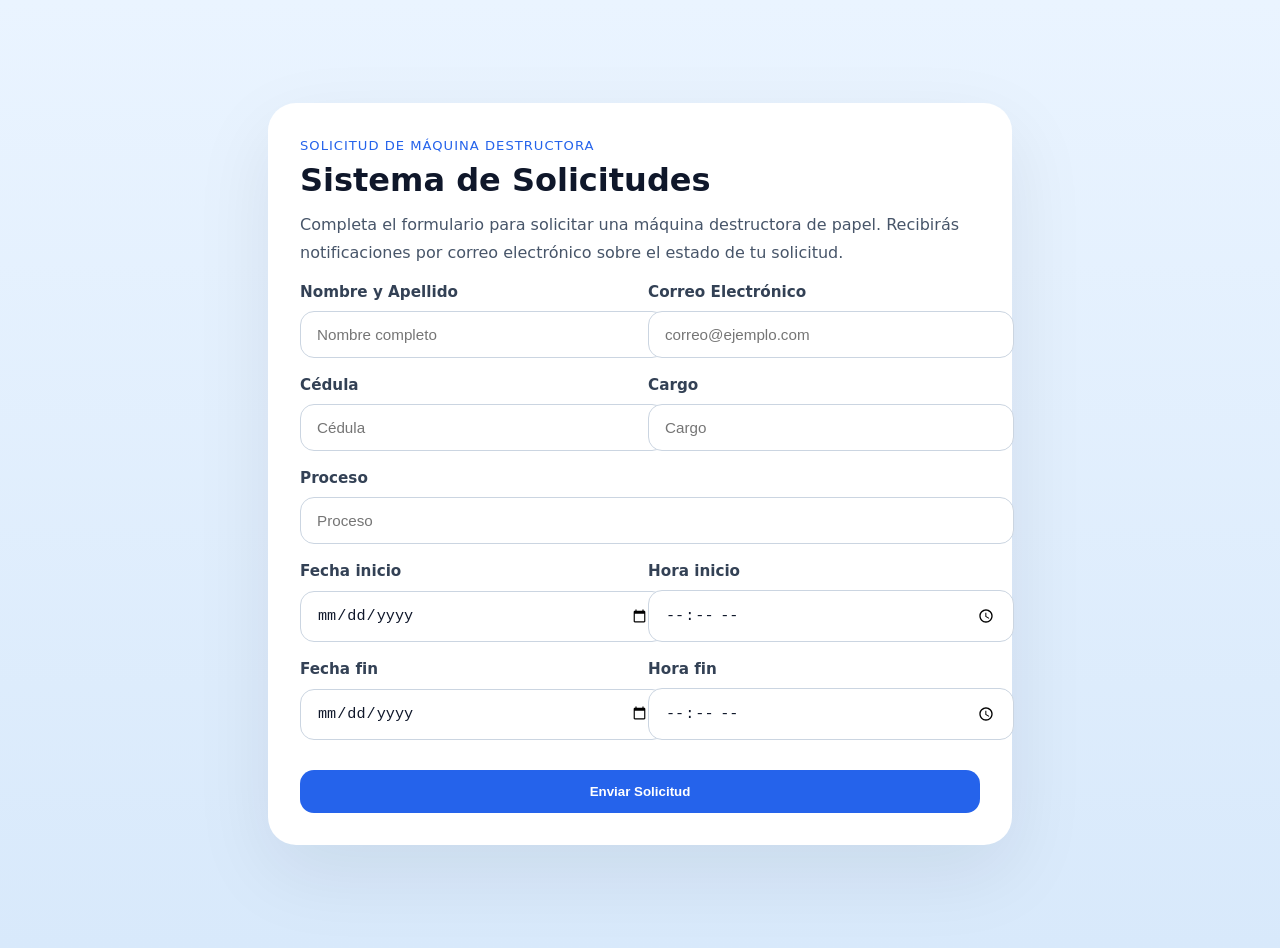
<file: templates/index.html>
<!DOCTYPE html>
<html lang="es">
<head>
    <meta charset="UTF-8">
    <meta name="viewport" content="width=device-width, initial-scale=1.0">
    <title>Solicitud de Máquina Destructora</title>
    <link rel="stylesheet" href="/static/index.css">
</head>
<body>

<div class="page-shell">
    <section class="content-card">
        <div class="page-top">
            <div>
                <span class="eyebrow">Solicitud de Máquina Destructora</span>
                <h1>Sistema de Solicitudes</h1>
                <p class="description">Completa el formulario para solicitar una máquina destructora de papel. Recibirás notificaciones por correo electrónico sobre el estado de tu solicitud.</p>
            </div>
        </div>

        <form id="formSolicitud" class="request-form">
            <div class="field-row">
                <div class="field-group">
                    <label for="nombre_apellido">Nombre y Apellido</label>
                    <input type="text" id="nombre_apellido" placeholder="Nombre completo" required>
                </div>
                <div class="field-group">
                    <label for="correo">Correo Electrónico</label>
                    <input type="email" id="correo" placeholder="correo@ejemplo.com" required>
                </div>
            </div>

            <div class="field-row">
                <div class="field-group">
                    <label for="cedula">Cédula</label>
                    <input type="number" id="cedula" placeholder="Cédula" required>
                </div>
                <div class="field-group">
                    <label for="cargo">Cargo</label>
                    <input type="text" id="cargo" placeholder="Cargo" required>
                </div>
            </div>

            <div class="field-group">
                <label for="proceso">Proceso</label>
                <input type="text" id="proceso" placeholder="Proceso" required>
            </div>

            <div class="field-row">
                <div class="field-group">
                    <label for="fecha_inicio">Fecha inicio</label>
                    <input type="date" id="fecha_inicio" required>
                </div>
                <div class="field-group">
                    <label for="hora_inicio">Hora inicio</label>
                    <input type="time" id="hora_inicio" required>
                </div>
            </div>

            <div class="field-row">
                <div class="field-group">
                    <label for="fecha_fin">Fecha fin</label>
                    <input type="date" id="fecha_fin" required>
                </div>
                <div class="field-group">
                    <label for="hora_fin">Hora fin</label>
                    <input type="time" id="hora_fin" required>
                </div>
            </div>

            <button type="submit" class="submit-button">Enviar Solicitud</button>
        </form>
    </section>
</div>

<script src="/static/script.js" defer></script>
</body>
</html>
</file>
<file: static/index.css>
body {
    margin: 0;
    font-family: "Inter", system-ui, -apple-system, BlinkMacSystemFont, "Segoe UI", sans-serif;
    background: linear-gradient(180deg, #eaf4ff 0%, #d8e9fb 100%);
    color: #0f172a;
}

.page-shell {
    min-height: 100vh;
    display: flex;
    justify-content: center;
    align-items: center;
    padding: 24px;
}

.content-card {
    width: 100%;
    max-width: 680px;
    background: white;
    border-radius: 28px;
    box-shadow: 0 28px 80px rgba(15, 23, 42, 0.08);
    padding: 32px;
}

.centered-card {
    text-align: center;
}

.card-header {
    margin-bottom: 26px;
}

.eyebrow {
    display: inline-block;
    font-size: 0.82rem;
    letter-spacing: 1px;
    text-transform: uppercase;
    color: #2563eb;
    margin-bottom: 10px;
}

.content-card h1,
.card-header h1 {
    margin: 0;
    font-size: 2rem;
    line-height: 1.1;
}

.description {
    margin-top: 12px;
    color: #475569;
    line-height: 1.75;
}

.status-box {
    background: #eff6ff;
    border: 1px solid #bfdbfe;
    border-radius: 16px;
    padding: 18px 22px;
    margin-bottom: 22px;
    color: #1d4ed8;
}

.page-top {
    display: flex;
    justify-content: space-between;
    align-items: flex-start;
    gap: 24px;
}

.user-actions {
    display: flex;
    flex-direction: column;
    gap: 12px;
    align-items: flex-end;
}

.secondary-button,
.primary-button,
.submit-button {
    display: inline-flex;
    align-items: center;
    justify-content: center;
    border: none;
    border-radius: 14px;
    padding: 14px 22px;
    font-weight: 700;
    cursor: pointer;
    text-decoration: none;
}

.primary-button {
    color: white;
    background: #0f52ba;
}

.secondary-button {
    color: #0f172a;
    background: #e2e8f0;
}

.submit-button {
    width: 100%;
    color: white;
    background: #2563eb;
    margin-top: 12px;
}

.submit-button:hover,
.primary-button:hover,
.secondary-button:hover,
.btn-logout:hover,
.btn-action:hover,
.btn-actualizar:hover {
    opacity: 0.95;
}

.request-form {
    display: grid;
    gap: 18px;
}

.field-group {
    display: grid;
    gap: 10px;
}

.field-row {
    display: grid;
    grid-template-columns: repeat(2, minmax(0, 1fr));
    gap: 16px;
}

input,
select {
    width: 100%;
    border: 1px solid #cbd5e1;
    border-radius: 14px;
    padding: 14px 16px;
    font-size: 0.95rem;
    color: #0f172a;
    background: #ffffff;
}

input:focus,
select:focus {
    outline: none;
    border-color: #2563eb;
    box-shadow: 0 0 0 4px rgba(59, 130, 246, 0.12);
}

label {
    font-size: 0.95rem;
    color: #334155;
    font-weight: 600;
}

.auth-links {
    display: flex;
    justify-content: center;
    gap: 14px;
    margin-top: 24px;
}

.alert {
    border-radius: 14px;
    padding: 14px 18px;
    margin-bottom: 18px;
}

.alert-danger {
    background: #fee2e2;
    color: #b91c1c;
}

.alert-success {
    background: #d1fae5;
    color: #065f46;
}

@media (max-width: 780px) {
    .page-top,
    .field-row,
    .user-actions {
        flex-direction: column;
        align-items: stretch;
    }
}
</file>
